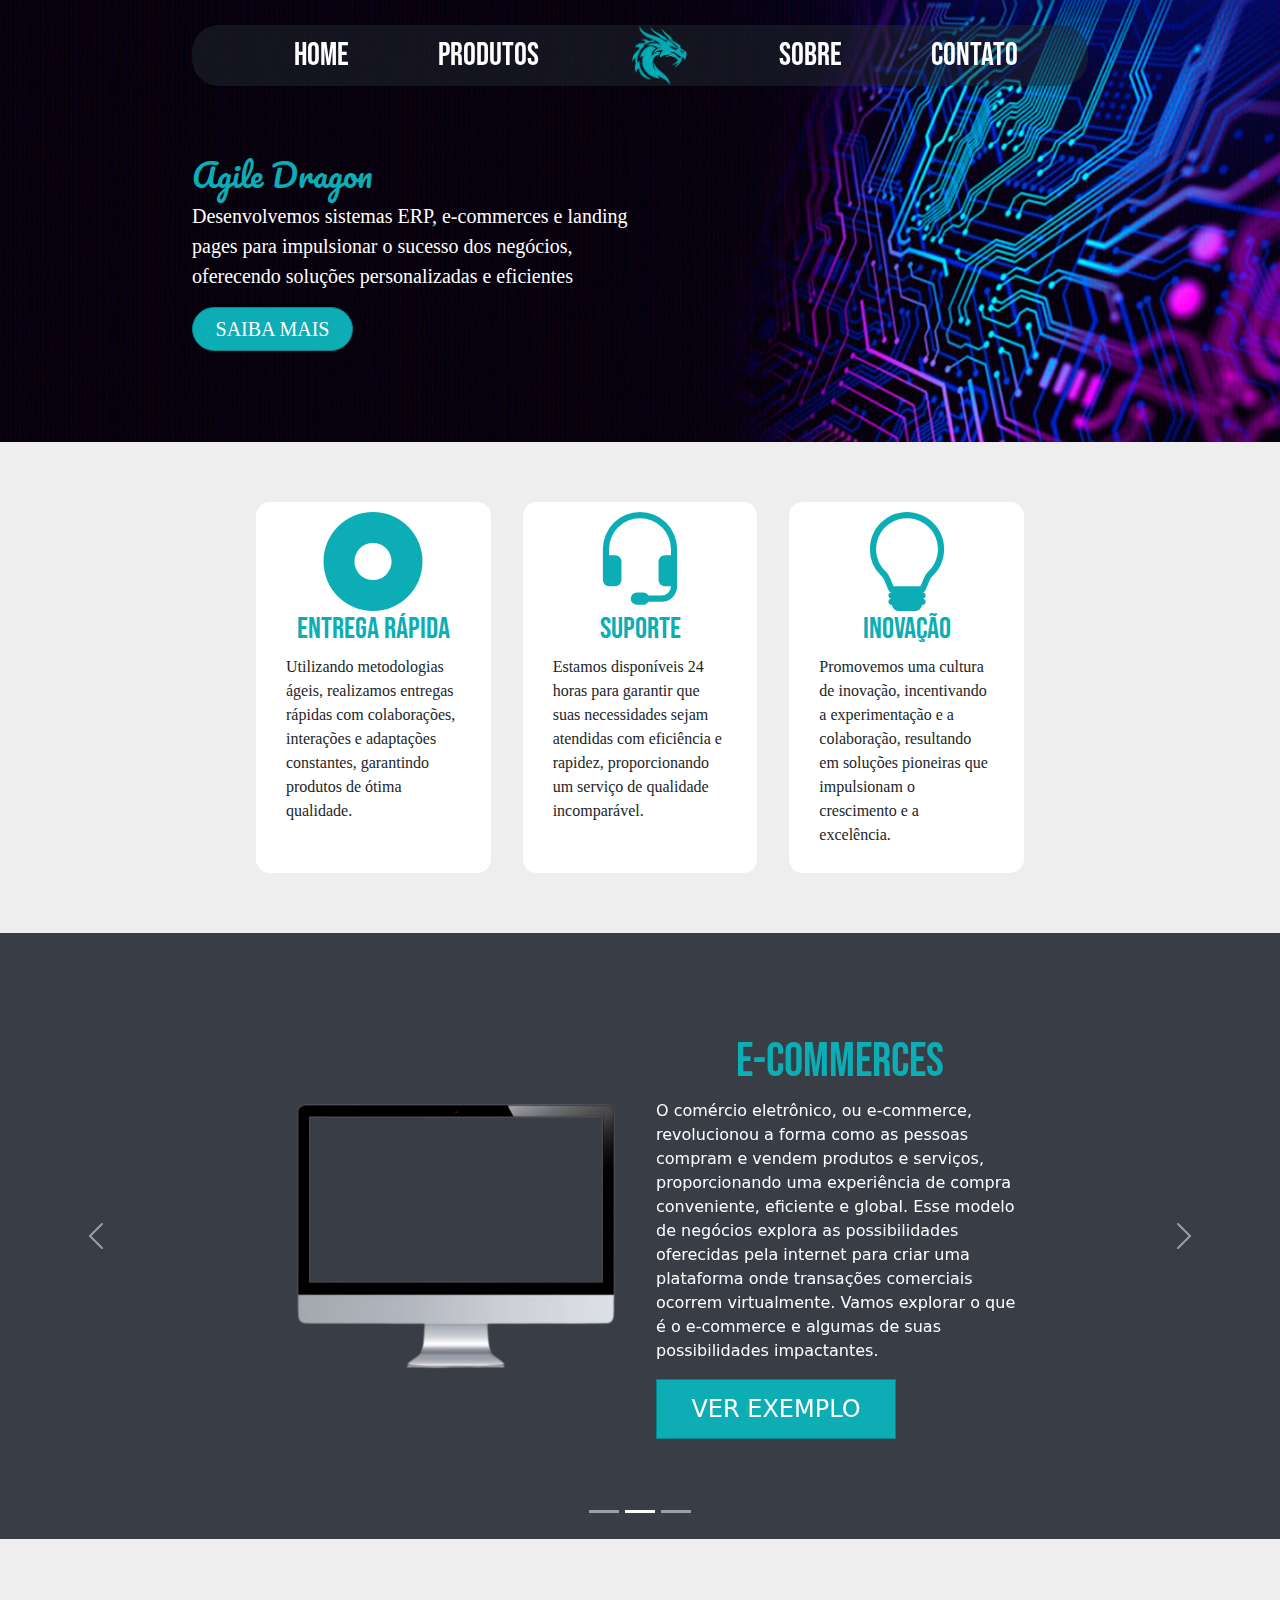
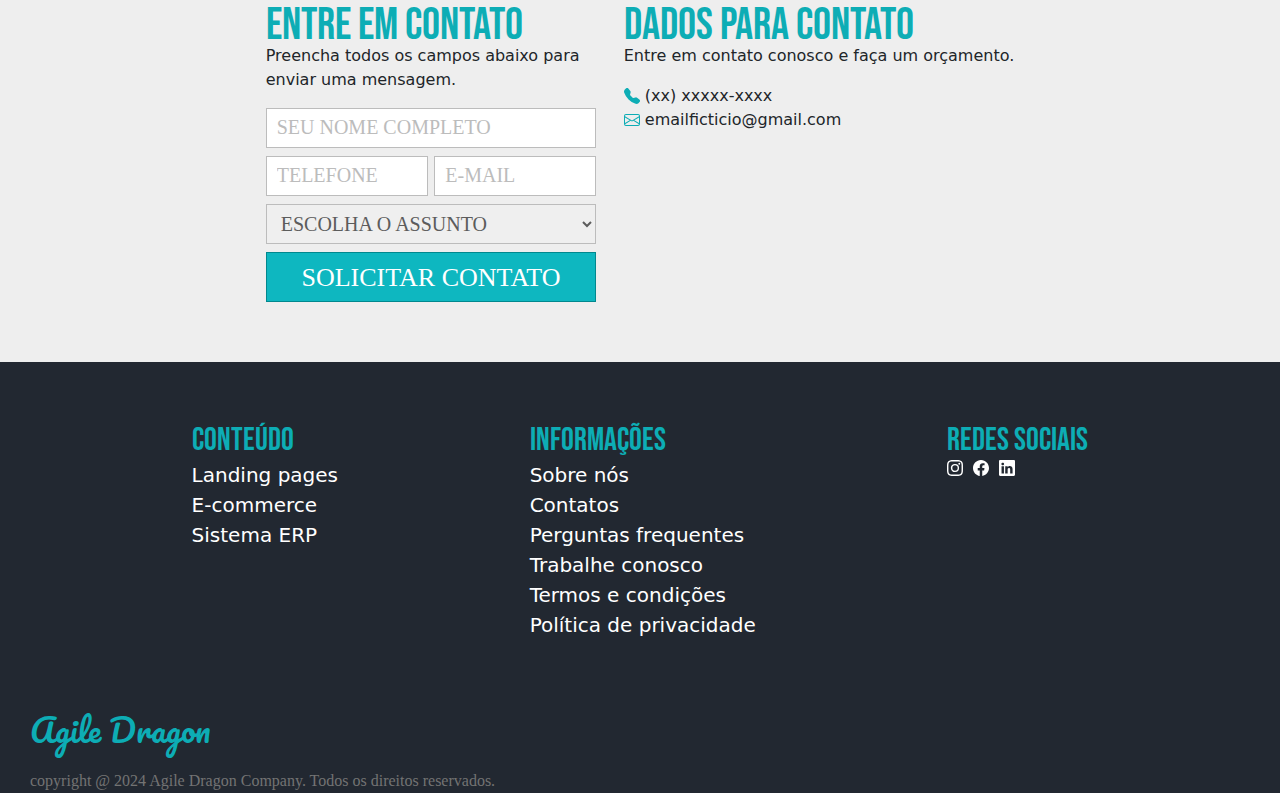
<file: index.html>
<!DOCTYPE html>
<html lang="en">
<head>
    <meta charset="UTF-8">
    <meta name="viewport" content="width=device-width, user-scalable=yes, initial-scale=1.0, maximum-scale=10, minimum-scale=1.0">
    <meta http-equiv="X-UA-Compatible" content="ie=edge">
    <title>Agile Dragon</title>
    <link href="https://cdn.jsdelivr.net/npm/bootstrap@5.3.3/dist/css/bootstrap.min.css" rel="stylesheet" integrity="sha384-QWTKZyjpPEjISv5WaRU9OFeRpok6YctnYmDr5pNlyT2bRjXh0JMhjY6hW+ALEwIH" crossorigin="anonymous">
    <script src="https://cdn.jsdelivr.net/npm/bootstrap@5.3.3/dist/js/bootstrap.bundle.min.js" integrity="sha384-YvpcrYf0tY3lHB60NNkmXc5s9fDVZLESaAA55NDzOxhy9GkcIdslK1eN7N6jIeHz" crossorigin="anonymous"></script>
    <link href="indexStyle.css" rel="stylesheet">
    <link rel="icon" href="Images/MiniLogo.png" type="image/png">
    
</head>
<body style="background-color: #393E46">

    <section>
            <nav class="nav" id="navbar">
                <div class="menu_topo">
                    <ul>
                        <li class="menu" onclick="scrollToMiddle('section1')">HOME</li>
                        <li class="menu"  onclick="scrollToMiddle('section2')">PRODUTOS</li>
                        <li><img src="Images/MiniLogo.png" width="61px" height="61px"></li>
                        <li class="menu" onclick="scrollToMiddle('section3')">SOBRE</li>
                        <li class="menu" onclick="scrollToMiddle('section4')">CONTATO</li>
                    </ul>
                </div>
            </nav>

            <nav class="nav_mobile" id="navbar_mobile">
                <div class="menu_topo_mobile" id="navbar_mobile2">
                    <ul>
                        <li class="menu_mobile" style="font-size: 2em;" id="abrir_menu_lateral">☰</li>
                        <li class="menu_mobile" style="flex-grow: 1;
                        display: flex;
                        align-items: center;
                        justify-content: center;"><img src="Images/MiniLogo.png" width="61px" height="61px"></li>
                    </ul>
                </div>

                <div class="nav-menu-lateral" id="menu_mobile">
                    <li><button>HOME</button></li>
                    <li><button>PRODUTOS</button></li>
                    <li><button>SOBRE</button></li>
                    <li><button>CONTATO</button></li>
                </div>
            </nav>

          
            <div class="banner-container" id="section1">
                <img src="Images/img_topo.png" width="100%">
                
                <div class="banner_esquerda">
                    <div class="position">
                        <header>
                            <h2>Agile Dragon</h2>
                            <p>Desenvolvemos sistemas ERP, e-commerces e landing pages para impulsionar o sucesso dos negócios, oferecendo soluções personalizadas e eficientes</p>
                            <button>SAIBA MAIS</button>
                        </header>
                    </div>
                </div>
            </div>  
    </section>

    <section class="meio_caracteristicas" id="section3">
        <div class="position_caracteristicas">
            <div class="card1">
                <svg xmlns="http://www.w3.org/2000/svg" width="104" height="99" fill="#0DADB5" class="bi bi-record-circle-fill" viewBox="0 0 16 16" id="icone1">
                    <path d="M16 8A8 8 0 1 1 0 8a8 8 0 0 1 16 0m-8 3a3 3 0 1 0 0-6 3 3 0 0 0 0 6"/>
                </svg>
                <h2>Entrega Rápida</h2>
                <p>Utilizando metodologias ágeis, realizamos entregas rápidas com colaborações, interações e adaptações constantes, garantindo produtos de ótima qualidade.</p>
            </div>
            <div class="card2">
                <svg xmlns="http://www.w3.org/2000/svg" width="104" height="99" fill="#0DADB5" class="bi bi-headset" viewBox="0 0 16 16" id="icone2">
                    <path d="M8 1a5 5 0 0 0-5 5v1h1a1 1 0 0 1 1 1v3a1 1 0 0 1-1 1H3a1 1 0 0 1-1-1V6a6 6 0 1 1 12 0v6a2.5 2.5 0 0 1-2.5 2.5H9.366a1 1 0 0 1-.866.5h-1a1 1 0 1 1 0-2h1a1 1 0 0 1 .866.5H11.5A1.5 1.5 0 0 0 13 12h-1a1 1 0 0 1-1-1V8a1 1 0 0 1 1-1h1V6a5 5 0 0 0-5-5"/>
                  </svg>
                <h2>suporte</h2>
                <p>Estamos disponíveis 24 horas para garantir que suas necessidades sejam atendidas com eficiência e rapidez, proporcionando um serviço de qualidade incomparável.</p>
            </div>
            <div class="card3">
                <svg xmlns="http://www.w3.org/2000/svg" width="104" height="99" fill="#0DADB5" class="bi bi-lightbulb" viewBox="0 0 16 16" id="icone3">
                    <path d="M2 6a6 6 0 1 1 10.174 4.31c-.203.196-.359.4-.453.619l-.762 1.769A.5.5 0 0 1 10.5 13a.5.5 0 0 1 0 1 .5.5 0 0 1 0 1l-.224.447a1 1 0 0 1-.894.553H6.618a1 1 0 0 1-.894-.553L5.5 15a.5.5 0 0 1 0-1 .5.5 0 0 1 0-1 .5.5 0 0 1-.46-.302l-.761-1.77a2 2 0 0 0-.453-.618A5.98 5.98 0 0 1 2 6m6-5a5 5 0 0 0-3.479 8.592c.263.254.514.564.676.941L5.83 12h4.342l.632-1.467c.162-.377.413-.687.676-.941A5 5 0 0 0 8 1"/>
                  </svg>
                <h2>INOVAÇÃO</h2>
                <p>Promovemos uma cultura de inovação, incentivando a experimentação e a colaboração, resultando em soluções pioneiras que impulsionam o crescimento e a excelência.</p>
            </div>
        </div>
    </section>

    <section class="carrosel" id="section2">
        <div id="carouselExampleIndicators" class="carousel slide">
            <div class="carousel-indicators">
              <button type="button" data-bs-target="#carouselExampleIndicators" data-bs-slide-to="0"  aria-current="true" aria-label="Slide 1"></button>
              <button type="button" data-bs-target="#carouselExampleIndicators" data-bs-slide-to="1" class="active" aria-label="Slide 2"></button>
              <button type="button" data-bs-target="#carouselExampleIndicators" data-bs-slide-to="2" aria-label="Slide 3"></button>
            </div>
            <div class="carousel-inner">
              <div class="carousel-item">
                <div class="controle_possitions_carrousel">
                    <div class="controlando_positons">
                        <div class="box-img">
                            <img src="Images/computer_img.png">
                        </div>
                        <div class="box-text-img">
                            <h2>SISTEMAS ERP</h2>
                            <P>O comércio eletrônico, ou e-commerce, revolucionou a forma como as pessoas compram e vendem produtos e serviços, proporcionando uma experiência de compra conveniente, eficiente e global. Esse modelo de negócios explora as possibilidades oferecidas pela internet para criar uma plataforma onde transações comerciais ocorrem virtualmente. Vamos explorar o que é o e-commerce e algumas de suas possibilidades impactantes.</P>
                            <button>VER EXEMPLO</button>
                        </div>
                    </div>
                </div>
              </div>
              <div class="carousel-item active">
                <div class="controle_possitions_carrousel">
                    <div class="controlando_positons">
                        <div class="box-img" >
                            <img src="Images/computer_img.png">
                        </div>
                        <div class="box-text-img">
                            <h2>E-COMMERCES</h2>
                            <P>O comércio eletrônico, ou e-commerce, revolucionou a forma como as pessoas compram e vendem produtos e serviços, proporcionando uma experiência de compra conveniente, eficiente e global. Esse modelo de negócios explora as possibilidades oferecidas pela internet para criar uma plataforma onde transações comerciais ocorrem virtualmente. Vamos explorar o que é o e-commerce e algumas de suas possibilidades impactantes.</P>
                            <button>VER EXEMPLO</button>
                        </div>
                    </div>
                </div>
              </div>
              <div class="carousel-item">
                <div class="controle_possitions_carrousel">
                    <div class="controlando_positons">
                        <div class="box-img">
                            <img src="Images/computer_img.png">
                        </div>
                        <div class="box-text-img">
                            <h2>LANDING PAGES</h2>
                            <P>O comércio eletrônico, ou e-commerce, revolucionou a forma como as pessoas compram e vendem produtos e serviços, proporcionando uma experiência de compra conveniente, eficiente e global. Esse modelo de negócios explora as possibilidades oferecidas pela internet para criar uma plataforma onde transações comerciais ocorrem virtualmente. Vamos explorar o que é o e-commerce e algumas de suas possibilidades impactantes.</P>
                            <button>VER EXEMPLO</button>
                        </div>
                    </div>
                </div>
              </div>
            </div>
            <button class="carousel-control-prev" type="button" data-bs-target="#carouselExampleIndicators" data-bs-slide="prev">
              <span class="carousel-control-prev-icon" aria-hidden="true"></span>
              <span class="visually-hidden">Previous</span>
            </button>
            <button class="carousel-control-next" type="button" data-bs-target="#carouselExampleIndicators" data-bs-slide="next">
              <span class="carousel-control-next-icon" aria-hidden="true"></span>
              <span class="visually-hidden">Next</span>
            </button>
          </div>
    </section>

    <section class="dados_contatos">
        <div class="entre_em_contato">
            <h2>ENTRE EM CONTATO</h2>
            <p>Preencha todos os campos abaixo para enviar uma mensagem.</p>

            <form>
                <input placeholder="SEU NOME COMPLETO" class="input_nome_completo">
                <div>
                    <input placeholder="TELEFONE">
                    <input placeholder="E-MAIL">
                </div>
                <select>
                    <option selected>ESCOLHA O ASSUNTO</option>
                    <option>SISTEMA ERP</option>
                    <option>E-COMMERCE</option>
                    <option>LANDING PAGE</option>
                    <option>OUTROS...</option>
                </select>

                <button type="submit" class="btn_form">SOLICITAR CONTATO</button>
            </form>
        </div>

        <div class="dados_para_contato">
                <h2>DADOS PARA CONTATO</h2>
                <p>Entre em contato conosco e faça um orçamento.</p>
                <p><svg xmlns="http://www.w3.org/2000/svg" width="16" height="16" fill="#0DADB5" class="bi bi-telephone-fill" viewBox="0 0 16 16">
                    <path fill-rule="evenodd" d="M1.885.511a1.745 1.745 0 0 1 2.61.163L6.29 2.98c.329.423.445.974.315 1.494l-.547 2.19a.68.68 0 0 0 .178.643l2.457 2.457a.68.68 0 0 0 .644.178l2.189-.547a1.75 1.75 0 0 1 1.494.315l2.306 1.794c.829.645.905 1.87.163 2.611l-1.034 1.034c-.74.74-1.846 1.065-2.877.702a18.6 18.6 0 0 1-7.01-4.42 18.6 18.6 0 0 1-4.42-7.009c-.362-1.03-.037-2.137.703-2.877z"/>
                </svg> (xx) xxxxx-xxxx<br>
                <svg xmlns="http://www.w3.org/2000/svg" width="16" height="16" fill="#0DADB5" class="bi bi-envelope" viewBox="0 0 16 16">
                    <path d="M0 4a2 2 0 0 1 2-2h12a2 2 0 0 1 2 2v8a2 2 0 0 1-2 2H2a2 2 0 0 1-2-2zm2-1a1 1 0 0 0-1 1v.217l7 4.2 7-4.2V4a1 1 0 0 0-1-1zm13 2.383-4.708 2.825L15 11.105zm-.034 6.876-5.64-3.471L8 9.583l-1.326-.795-5.64 3.47A1 1 0 0 0 2 13h12a1 1 0 0 0 .966-.741M1 11.105l4.708-2.897L1 5.383z"/>
                </svg> emailficticio@gmail.com</p>
        </div>
    </section>

    <section class="final" id="section4">
        <div>
            <h2>CONTEÚDO</h2>
            <p>Landing pages</p>
            <p>E-commerce</p>
            <p>Sistema ERP</p>
        </div>
        <div>
            <h2>INFORMAÇÕES</h2>
            <p>Sobre nós</p>
            <p>Contatos</p>
            <p>Perguntas frequentes</p>
            <p>Trabalhe conosco</p>
            <p>Termos e condições</p>
            <p>Política de privacidade</p>
        </div>
        <div>
            <h2>REDES SOCIAIS</h2>

            <div>
                <svg xmlns="http://www.w3.org/2000/svg" width="16" height="16" fill="#fff" class="bi bi-instagram" viewBox="0 0 16 16" id="instagram">
                    <path d="M8 0C5.829 0 5.556.01 4.703.048 3.85.088 3.269.222 2.76.42a3.9 3.9 0 0 0-1.417.923A3.9 3.9 0 0 0 .42 2.76C.222 3.268.087 3.85.048 4.7.01 5.555 0 5.827 0 8.001c0 2.172.01 2.444.048 3.297.04.852.174 1.433.372 1.942.205.526.478.972.923 1.417.444.445.89.719 1.416.923.51.198 1.09.333 1.942.372C5.555 15.99 5.827 16 8 16s2.444-.01 3.298-.048c.851-.04 1.434-.174 1.943-.372a3.9 3.9 0 0 0 1.416-.923c.445-.445.718-.891.923-1.417.197-.509.332-1.09.372-1.942C15.99 10.445 16 10.173 16 8s-.01-2.445-.048-3.299c-.04-.851-.175-1.433-.372-1.941a3.9 3.9 0 0 0-.923-1.417A3.9 3.9 0 0 0 13.24.42c-.51-.198-1.092-.333-1.943-.372C10.443.01 10.172 0 7.998 0zm-.717 1.442h.718c2.136 0 2.389.007 3.232.046.78.035 1.204.166 1.486.275.373.145.64.319.92.599s.453.546.598.92c.11.281.24.705.275 1.485.039.843.047 1.096.047 3.231s-.008 2.389-.047 3.232c-.035.78-.166 1.203-.275 1.485a2.5 2.5 0 0 1-.599.919c-.28.28-.546.453-.92.598-.28.11-.704.24-1.485.276-.843.038-1.096.047-3.232.047s-2.39-.009-3.233-.047c-.78-.036-1.203-.166-1.485-.276a2.5 2.5 0 0 1-.92-.598 2.5 2.5 0 0 1-.6-.92c-.109-.281-.24-.705-.275-1.485-.038-.843-.046-1.096-.046-3.233s.008-2.388.046-3.231c.036-.78.166-1.204.276-1.486.145-.373.319-.64.599-.92s.546-.453.92-.598c.282-.11.705-.24 1.485-.276.738-.034 1.024-.044 2.515-.045zm4.988 1.328a.96.96 0 1 0 0 1.92.96.96 0 0 0 0-1.92m-4.27 1.122a4.109 4.109 0 1 0 0 8.217 4.109 4.109 0 0 0 0-8.217m0 1.441a2.667 2.667 0 1 1 0 5.334 2.667 2.667 0 0 1 0-5.334"/>
                </svg>
                <svg xmlns="http://www.w3.org/2000/svg" width="16" height="16" fill="#fff" class="bi bi-facebook" viewBox="0 0 16 16" id="facebook">
                    <path d="M16 8.049c0-4.446-3.582-8.05-8-8.05C3.58 0-.002 3.603-.002 8.05c0 4.017 2.926 7.347 6.75 7.951v-5.625h-2.03V8.05H6.75V6.275c0-2.017 1.195-3.131 3.022-3.131.876 0 1.791.157 1.791.157v1.98h-1.009c-.993 0-1.303.621-1.303 1.258v1.51h2.218l-.354 2.326H9.25V16c3.824-.604 6.75-3.934 6.75-7.951"/>
                </svg>
                <svg xmlns="http://www.w3.org/2000/svg" width="16" height="16" fill="#fff" class="bi bi-linkedin" viewBox="0 0 16 16" id="linkedin">
                    <path d="M0 1.146C0 .513.526 0 1.175 0h13.65C15.474 0 16 .513 16 1.146v13.708c0 .633-.526 1.146-1.175 1.146H1.175C.526 16 0 15.487 0 14.854zm4.943 12.248V6.169H2.542v7.225zm-1.2-8.212c.837 0 1.358-.554 1.358-1.248-.015-.709-.52-1.248-1.342-1.248S2.4 3.226 2.4 3.934c0 .694.521 1.248 1.327 1.248zm4.908 8.212V9.359c0-.216.016-.432.08-.586.173-.431.568-.878 1.232-.878.869 0 1.216.662 1.216 1.634v3.865h2.401V9.25c0-2.22-1.184-3.252-2.764-3.252-1.274 0-1.845.7-2.165 1.193v.025h-.016l.016-.025V6.169h-2.4c.03.678 0 7.225 0 7.225z"/>
                </svg>
            </div>
        </div>

        
    </section>

    <div class="footer_final">
        <h2>Agile Dragon</h2>
        <p>copyright @ 2024 Agile Dragon Company. Todos os direitos reservados.</p>
    </div>

    
    <link rel="preconnect" href="https://fonts.googleapis.com">
    <link rel="preconnect" href="https://fonts.gstatic.com" crossorigin>
    <link href="https://fonts.googleapis.com/css2?family=Bebas+Neue&display=swap" rel="stylesheet">
    <link rel="preconnect" href="https://fonts.googleapis.com">
    <link rel="preconnect" href="https://fonts.gstatic.com" crossorigin>
    <link href="https://fonts.googleapis.com/css2?family=Bebas+Neue&family=Pacifico&display=swap" rel="stylesheet">
    <link rel="preconnect" href="https://fonts.googleapis.com">
    <link rel="preconnect" href="https://fonts.gstatic.com" crossorigin>
    <link href="https://fonts.googleapis.com/css2?family=Bebas+Neue&family=Old+Standard+TT:ital,wght@0,400;0,700;1,400&family=Pacifico&display=swap" rel="stylesheet">
</body>
</html>

<script>
     let prevScrollPos = window.pageYOffset;
    
 window.onscroll = function() {
    let currentScrollPos = window.pageYOffset;

    if (prevScrollPos > currentScrollPos) {
        
       document.getElementById("navbar").style.top = "0"; 
       document.getElementById("navbar_mobile").style.top = "0"; 
       
       document.getElementById("navbar_mobile2").style.top = "0"; 
        
    } else {
        if (currentScrollPos > 0) {
       document.getElementById("navbar").style.top = "-100px"; 
       document.getElementById("navbar_mobile").style.top = "-100px"; 
       document.getElementById("navbar_mobile2").style.top = "-100px"; 
        }
    }

    prevScrollPos = currentScrollPos;
};

function scrollToMiddle(sectionId) {
            const section = document.getElementById(sectionId);

            if (section) {
                const offsetTop = section.offsetTop;
                const windowHeight = window.innerHeight;
                const middlePosition = offsetTop - (windowHeight / 2) + (section.clientHeight / 2);

                window.scrollTo({
                    top: middlePosition,
                    behavior: "smooth"
                });

                // Adicione uma classe para destacar visualmente a seção selecionada
                section.classList.add('selected-section');

                // Remova a classe após algum tempo (opcional)
                setTimeout(() => {
                    section.classList.remove('selected-section');
                }, 2000);  // Remover após 2 segundos (ajuste conforme necessário)
            }
        }

   menu_lateral_mobile = document.getElementById("menu_mobile")
   btn_dropdown = document.getElementById("abrir_menu_lateral");

   function menu() {
    if (menu_lateral_mobile.style.visibility === 'hidden' || menu_lateral_mobile.style.visibility === '') {
        menu_lateral_mobile.style.visibility = "visible";
        setTimeout(function() {
            menu_lateral_mobile.style.transform = "translateX(0%)";
        }, 200);
    } else {
        setTimeout(function() {
            menu_lateral_mobile.style.visibility = 'hidden';
        }, 200);
        menu_lateral_mobile.style.transform = "translateX(-100%)";
    }
}

btn_dropdown.addEventListener("click", menu);

   document.addEventListener("click", function(event) {
    if (!menu_lateral_mobile.contains(event.target) && event.target !== btn_dropdown) {
        if (menu_lateral_mobile.style.visibility === 'visible') {
            setTimeout(function() {
                menu_lateral_mobile.style.visibility = 'hidden';
            }, 200);
            menu_lateral_mobile.style.transform = "translateX(-100%)";
        }
    }
});
</script>
</file>
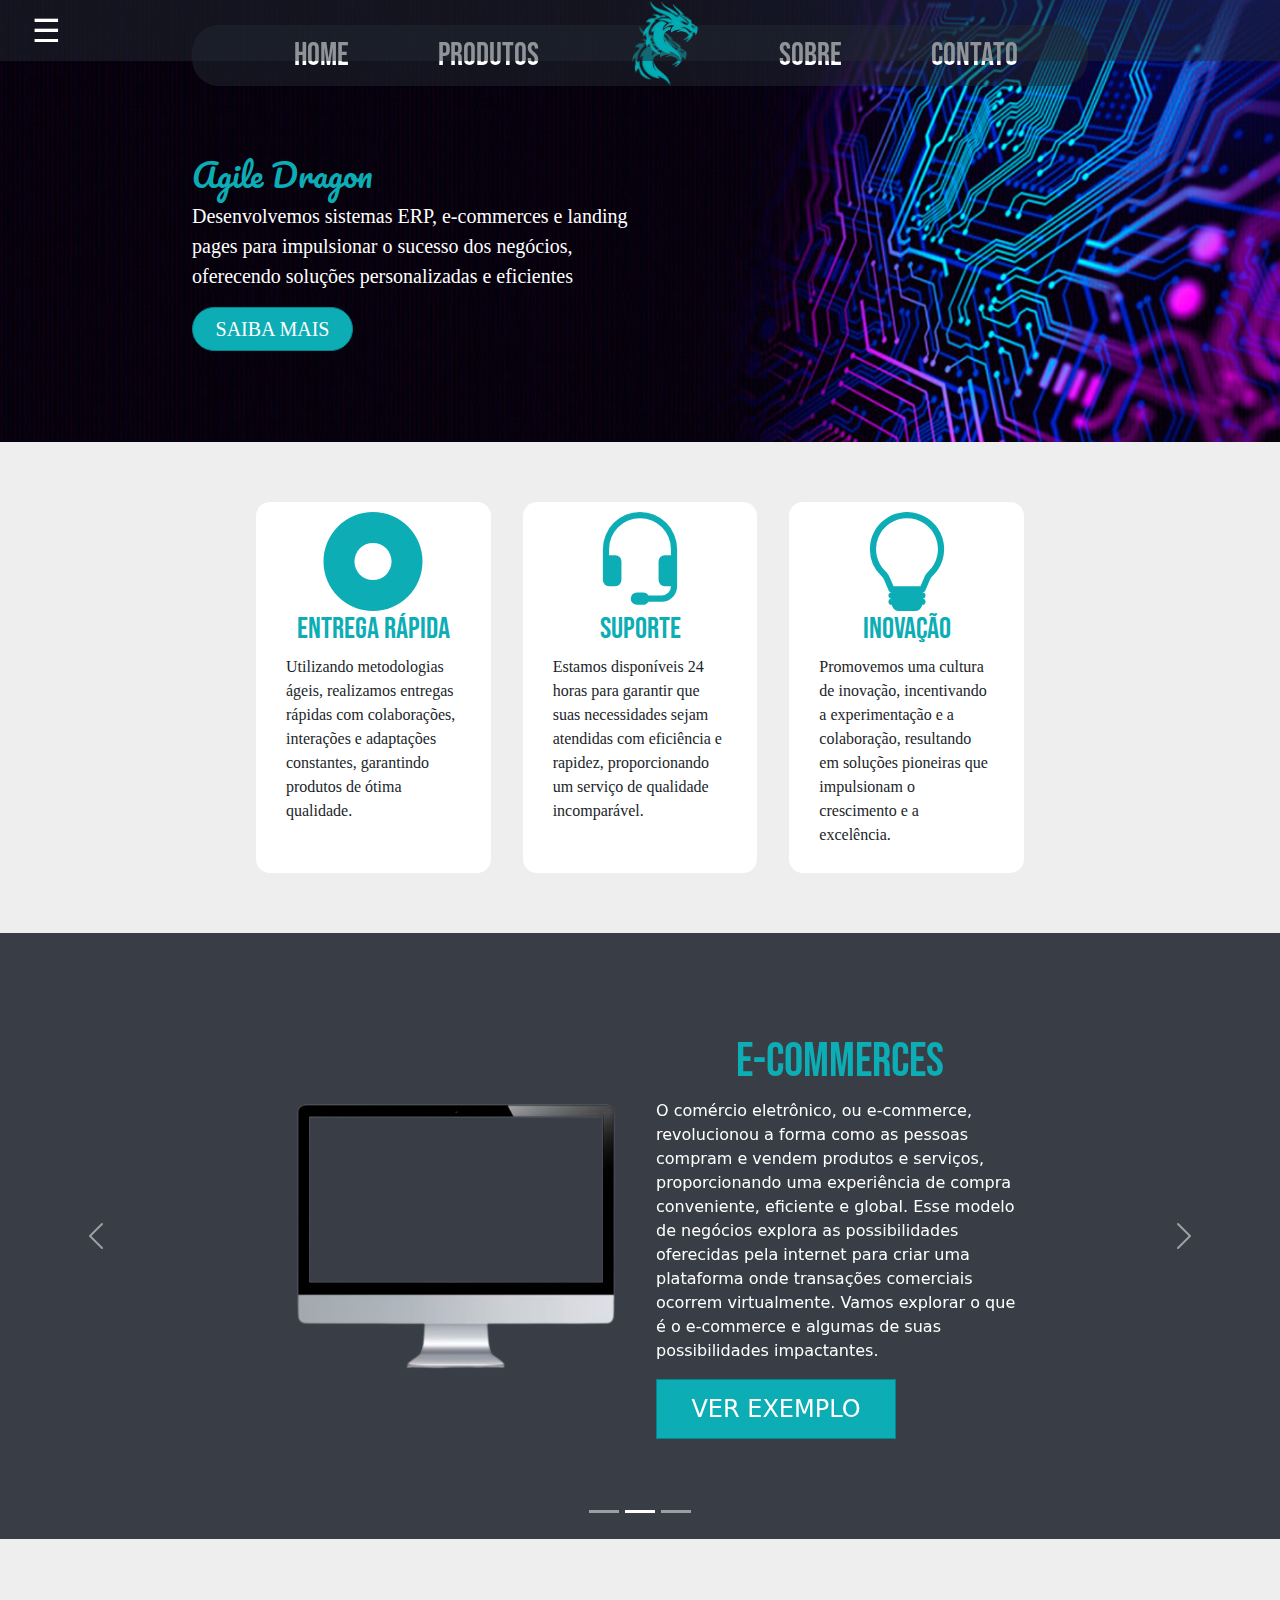
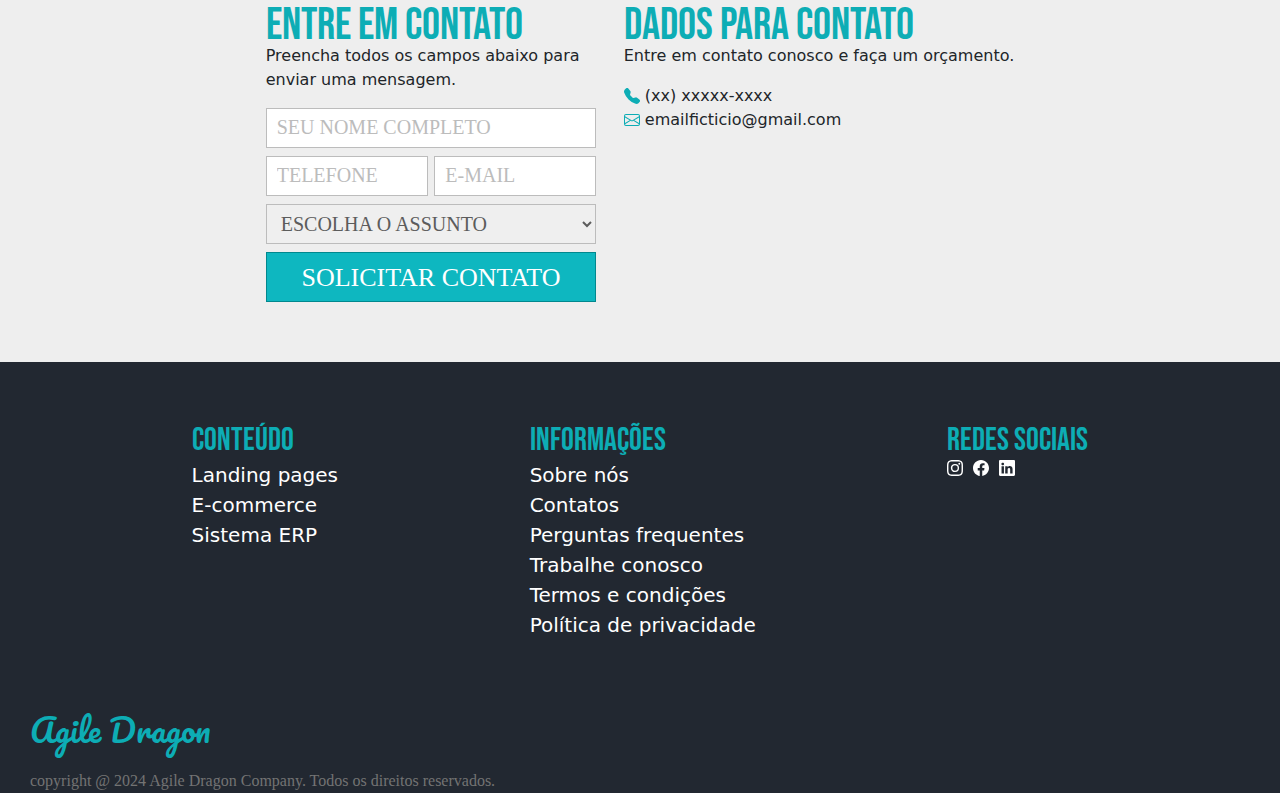
<file: AgileDragon/index.html>
<!DOCTYPE html>
<html lang="en">
<head>
    <meta charset="UTF-8">
    <meta name="viewport" content="width=device-width, user-scalable=yes, initial-scale=1.0, maximum-scale=10, minimum-scale=1.0">
    <meta http-equiv="X-UA-Compatible" content="ie=edge">
    <title>Agile Dragon</title>
    <link href="https://cdn.jsdelivr.net/npm/bootstrap@5.3.3/dist/css/bootstrap.min.css" rel="stylesheet" integrity="sha384-QWTKZyjpPEjISv5WaRU9OFeRpok6YctnYmDr5pNlyT2bRjXh0JMhjY6hW+ALEwIH" crossorigin="anonymous">
    <script src="https://cdn.jsdelivr.net/npm/bootstrap@5.3.3/dist/js/bootstrap.bundle.min.js" integrity="sha384-YvpcrYf0tY3lHB60NNkmXc5s9fDVZLESaAA55NDzOxhy9GkcIdslK1eN7N6jIeHz" crossorigin="anonymous"></script>
    <link href="indexStyle.css" rel="stylesheet">
    <link rel="icon" href="Images/MiniLogo.png" type="image/png">
    
</head>
<body style="background-color: #393E46">

    <section>
            <nav class="nav" id="navbar">
                <div class="menu_topo">
                    <ul>
                        <li class="menu" onclick="scrollToMiddle('section1')">HOME</li>
                        <li class="menu"  onclick="scrollToMiddle('section2')">PRODUTOS</li>
                        <li><img src="Images/MiniLogo.png" width="61px" height="61px"></li>
                        <li class="menu" onclick="scrollToMiddle('section3')">SOBRE</li>
                        <li class="menu" onclick="scrollToMiddle('section4')">CONTATO</li>
                    </ul>
                </div>
            </nav>

            <nav class="nav_mobile" id="navbar_mobile">
                <div class="menu_topo_mobile" id="navbar_mobile2">
                    <ul>
                        <li class="menu_mobile" style="font-size: 2em;" id="abrir_menu_lateral">☰</li>
                        <li class="menu_mobile" style="flex-grow: 1;
                        display: flex;
                        align-items: center;
                        justify-content: center;"><img src="Images/MiniLogo.png" width="61px" height="61px"></li>
                    </ul>
                </div>

                <div class="nav-menu-lateral" id="menu_mobile">
                    <li><button>HOME</button></li>
                    <li><button>PRODUTOS</button></li>
                    <li><button>SOBRE</button></li>
                    <li><button>CONTATO</button></li>
                </div>
            </nav>

          
            <div class="banner-container" id="section1">
                <img src="Images/img_topo.png" width="100%">
                
                <div class="banner_esquerda">
                    <div class="position">
                        <header>
                            <h2>Agile Dragon</h2>
                            <p>Desenvolvemos sistemas ERP, e-commerces e landing pages para impulsionar o sucesso dos negócios, oferecendo soluções personalizadas e eficientes</p>
                            <button>SAIBA MAIS</button>
                        </header>
                    </div>
                </div>
            </div>  
    </section>

    <section class="meio_caracteristicas" id="section3">
        <div class="position_caracteristicas">
            <div class="card1">
                <svg xmlns="http://www.w3.org/2000/svg" width="104" height="99" fill="#0DADB5" class="bi bi-record-circle-fill" viewBox="0 0 16 16" id="icone1">
                    <path d="M16 8A8 8 0 1 1 0 8a8 8 0 0 1 16 0m-8 3a3 3 0 1 0 0-6 3 3 0 0 0 0 6"/>
                </svg>
                <h2>Entrega Rápida</h2>
                <p>Utilizando metodologias ágeis, realizamos entregas rápidas com colaborações, interações e adaptações constantes, garantindo produtos de ótima qualidade.</p>
            </div>
            <div class="card2">
                <svg xmlns="http://www.w3.org/2000/svg" width="104" height="99" fill="#0DADB5" class="bi bi-headset" viewBox="0 0 16 16" id="icone2">
                    <path d="M8 1a5 5 0 0 0-5 5v1h1a1 1 0 0 1 1 1v3a1 1 0 0 1-1 1H3a1 1 0 0 1-1-1V6a6 6 0 1 1 12 0v6a2.5 2.5 0 0 1-2.5 2.5H9.366a1 1 0 0 1-.866.5h-1a1 1 0 1 1 0-2h1a1 1 0 0 1 .866.5H11.5A1.5 1.5 0 0 0 13 12h-1a1 1 0 0 1-1-1V8a1 1 0 0 1 1-1h1V6a5 5 0 0 0-5-5"/>
                  </svg>
                <h2>suporte</h2>
                <p>Estamos disponíveis 24 horas para garantir que suas necessidades sejam atendidas com eficiência e rapidez, proporcionando um serviço de qualidade incomparável.</p>
            </div>
            <div class="card3">
                <svg xmlns="http://www.w3.org/2000/svg" width="104" height="99" fill="#0DADB5" class="bi bi-lightbulb" viewBox="0 0 16 16" id="icone3">
                    <path d="M2 6a6 6 0 1 1 10.174 4.31c-.203.196-.359.4-.453.619l-.762 1.769A.5.5 0 0 1 10.5 13a.5.5 0 0 1 0 1 .5.5 0 0 1 0 1l-.224.447a1 1 0 0 1-.894.553H6.618a1 1 0 0 1-.894-.553L5.5 15a.5.5 0 0 1 0-1 .5.5 0 0 1 0-1 .5.5 0 0 1-.46-.302l-.761-1.77a2 2 0 0 0-.453-.618A5.98 5.98 0 0 1 2 6m6-5a5 5 0 0 0-3.479 8.592c.263.254.514.564.676.941L5.83 12h4.342l.632-1.467c.162-.377.413-.687.676-.941A5 5 0 0 0 8 1"/>
                  </svg>
                <h2>INOVAÇÃO</h2>
                <p>Promovemos uma cultura de inovação, incentivando a experimentação e a colaboração, resultando em soluções pioneiras que impulsionam o crescimento e a excelência.</p>
            </div>
        </div>
    </section>

    <section class="carrosel" id="section2">
        <div id="carouselExampleIndicators" class="carousel slide">
            <div class="carousel-indicators">
              <button type="button" data-bs-target="#carouselExampleIndicators" data-bs-slide-to="0"  aria-current="true" aria-label="Slide 1"></button>
              <button type="button" data-bs-target="#carouselExampleIndicators" data-bs-slide-to="1" class="active" aria-label="Slide 2"></button>
              <button type="button" data-bs-target="#carouselExampleIndicators" data-bs-slide-to="2" aria-label="Slide 3"></button>
            </div>
            <div class="carousel-inner">
              <div class="carousel-item">
                <div class="controle_possitions_carrousel">
                    <div class="controlando_positons">
                        <div class="box-img">
                            <img src="Images/computer_img.png">
                        </div>
                        <div class="box-text-img">
                            <h2>SISTEMAS ERP</h2>
                            <P>O comércio eletrônico, ou e-commerce, revolucionou a forma como as pessoas compram e vendem produtos e serviços, proporcionando uma experiência de compra conveniente, eficiente e global. Esse modelo de negócios explora as possibilidades oferecidas pela internet para criar uma plataforma onde transações comerciais ocorrem virtualmente. Vamos explorar o que é o e-commerce e algumas de suas possibilidades impactantes.</P>
                            <button>VER EXEMPLO</button>
                        </div>
                    </div>
                </div>
              </div>
              <div class="carousel-item active">
                <div class="controle_possitions_carrousel">
                    <div class="controlando_positons">
                        <div class="box-img" >
                            <img src="Images/computer_img.png">
                        </div>
                        <div class="box-text-img">
                            <h2>E-COMMERCES</h2>
                            <P>O comércio eletrônico, ou e-commerce, revolucionou a forma como as pessoas compram e vendem produtos e serviços, proporcionando uma experiência de compra conveniente, eficiente e global. Esse modelo de negócios explora as possibilidades oferecidas pela internet para criar uma plataforma onde transações comerciais ocorrem virtualmente. Vamos explorar o que é o e-commerce e algumas de suas possibilidades impactantes.</P>
                            <button>VER EXEMPLO</button>
                        </div>
                    </div>
                </div>
              </div>
              <div class="carousel-item">
                <div class="controle_possitions_carrousel">
                    <div class="controlando_positons">
                        <div class="box-img">
                            <img src="Images/computer_img.png">
                        </div>
                        <div class="box-text-img">
                            <h2>LANDING PAGES</h2>
                            <P>O comércio eletrônico, ou e-commerce, revolucionou a forma como as pessoas compram e vendem produtos e serviços, proporcionando uma experiência de compra conveniente, eficiente e global. Esse modelo de negócios explora as possibilidades oferecidas pela internet para criar uma plataforma onde transações comerciais ocorrem virtualmente. Vamos explorar o que é o e-commerce e algumas de suas possibilidades impactantes.</P>
                            <button>VER EXEMPLO</button>
                        </div>
                    </div>
                </div>
              </div>
            </div>
            <button class="carousel-control-prev" type="button" data-bs-target="#carouselExampleIndicators" data-bs-slide="prev">
              <span class="carousel-control-prev-icon" aria-hidden="true"></span>
              <span class="visually-hidden">Previous</span>
            </button>
            <button class="carousel-control-next" type="button" data-bs-target="#carouselExampleIndicators" data-bs-slide="next">
              <span class="carousel-control-next-icon" aria-hidden="true"></span>
              <span class="visually-hidden">Next</span>
            </button>
          </div>
    </section>

    <section class="dados_contatos">
        <div class="entre_em_contato">
            <h2>ENTRE EM CONTATO</h2>
            <p>Preencha todos os campos abaixo para enviar uma mensagem.</p>

            <form>
                <input placeholder="SEU NOME COMPLETO" class="input_nome_completo">
                <div>
                    <input placeholder="TELEFONE">
                    <input placeholder="E-MAIL">
                </div>
                <select>
                    <option selected>ESCOLHA O ASSUNTO</option>
                    <option>SISTEMA ERP</option>
                    <option>E-COMMERCE</option>
                    <option>LANDING PAGE</option>
                    <option>OUTROS...</option>
                </select>

                <button type="submit" class="btn_form">SOLICITAR CONTATO</button>
            </form>
        </div>

        <div class="dados_para_contato">
                <h2>DADOS PARA CONTATO</h2>
                <p>Entre em contato conosco e faça um orçamento.</p>
                <p><svg xmlns="http://www.w3.org/2000/svg" width="16" height="16" fill="#0DADB5" class="bi bi-telephone-fill" viewBox="0 0 16 16">
                    <path fill-rule="evenodd" d="M1.885.511a1.745 1.745 0 0 1 2.61.163L6.29 2.98c.329.423.445.974.315 1.494l-.547 2.19a.68.68 0 0 0 .178.643l2.457 2.457a.68.68 0 0 0 .644.178l2.189-.547a1.75 1.75 0 0 1 1.494.315l2.306 1.794c.829.645.905 1.87.163 2.611l-1.034 1.034c-.74.74-1.846 1.065-2.877.702a18.6 18.6 0 0 1-7.01-4.42 18.6 18.6 0 0 1-4.42-7.009c-.362-1.03-.037-2.137.703-2.877z"/>
                </svg> (xx) xxxxx-xxxx<br>
                <svg xmlns="http://www.w3.org/2000/svg" width="16" height="16" fill="#0DADB5" class="bi bi-envelope" viewBox="0 0 16 16">
                    <path d="M0 4a2 2 0 0 1 2-2h12a2 2 0 0 1 2 2v8a2 2 0 0 1-2 2H2a2 2 0 0 1-2-2zm2-1a1 1 0 0 0-1 1v.217l7 4.2 7-4.2V4a1 1 0 0 0-1-1zm13 2.383-4.708 2.825L15 11.105zm-.034 6.876-5.64-3.471L8 9.583l-1.326-.795-5.64 3.47A1 1 0 0 0 2 13h12a1 1 0 0 0 .966-.741M1 11.105l4.708-2.897L1 5.383z"/>
                </svg> emailficticio@gmail.com</p>
        </div>
    </section>

    <section class="final" id="section4">
        <div>
            <h2>CONTEÚDO</h2>
            <p>Landing pages</p>
            <p>E-commerce</p>
            <p>Sistema ERP</p>
        </div>
        <div>
            <h2>INFORMAÇÕES</h2>
            <p>Sobre nós</p>
            <p>Contatos</p>
            <p>Perguntas frequentes</p>
            <p>Trabalhe conosco</p>
            <p>Termos e condições</p>
            <p>Política de privacidade</p>
        </div>
        <div>
            <h2>REDES SOCIAIS</h2>

            <div>
                <svg xmlns="http://www.w3.org/2000/svg" width="16" height="16" fill="#fff" class="bi bi-instagram" viewBox="0 0 16 16" id="instagram">
                    <path d="M8 0C5.829 0 5.556.01 4.703.048 3.85.088 3.269.222 2.76.42a3.9 3.9 0 0 0-1.417.923A3.9 3.9 0 0 0 .42 2.76C.222 3.268.087 3.85.048 4.7.01 5.555 0 5.827 0 8.001c0 2.172.01 2.444.048 3.297.04.852.174 1.433.372 1.942.205.526.478.972.923 1.417.444.445.89.719 1.416.923.51.198 1.09.333 1.942.372C5.555 15.99 5.827 16 8 16s2.444-.01 3.298-.048c.851-.04 1.434-.174 1.943-.372a3.9 3.9 0 0 0 1.416-.923c.445-.445.718-.891.923-1.417.197-.509.332-1.09.372-1.942C15.99 10.445 16 10.173 16 8s-.01-2.445-.048-3.299c-.04-.851-.175-1.433-.372-1.941a3.9 3.9 0 0 0-.923-1.417A3.9 3.9 0 0 0 13.24.42c-.51-.198-1.092-.333-1.943-.372C10.443.01 10.172 0 7.998 0zm-.717 1.442h.718c2.136 0 2.389.007 3.232.046.78.035 1.204.166 1.486.275.373.145.64.319.92.599s.453.546.598.92c.11.281.24.705.275 1.485.039.843.047 1.096.047 3.231s-.008 2.389-.047 3.232c-.035.78-.166 1.203-.275 1.485a2.5 2.5 0 0 1-.599.919c-.28.28-.546.453-.92.598-.28.11-.704.24-1.485.276-.843.038-1.096.047-3.232.047s-2.39-.009-3.233-.047c-.78-.036-1.203-.166-1.485-.276a2.5 2.5 0 0 1-.92-.598 2.5 2.5 0 0 1-.6-.92c-.109-.281-.24-.705-.275-1.485-.038-.843-.046-1.096-.046-3.233s.008-2.388.046-3.231c.036-.78.166-1.204.276-1.486.145-.373.319-.64.599-.92s.546-.453.92-.598c.282-.11.705-.24 1.485-.276.738-.034 1.024-.044 2.515-.045zm4.988 1.328a.96.96 0 1 0 0 1.92.96.96 0 0 0 0-1.92m-4.27 1.122a4.109 4.109 0 1 0 0 8.217 4.109 4.109 0 0 0 0-8.217m0 1.441a2.667 2.667 0 1 1 0 5.334 2.667 2.667 0 0 1 0-5.334"/>
                </svg>
                <svg xmlns="http://www.w3.org/2000/svg" width="16" height="16" fill="#fff" class="bi bi-facebook" viewBox="0 0 16 16" id="facebook">
                    <path d="M16 8.049c0-4.446-3.582-8.05-8-8.05C3.58 0-.002 3.603-.002 8.05c0 4.017 2.926 7.347 6.75 7.951v-5.625h-2.03V8.05H6.75V6.275c0-2.017 1.195-3.131 3.022-3.131.876 0 1.791.157 1.791.157v1.98h-1.009c-.993 0-1.303.621-1.303 1.258v1.51h2.218l-.354 2.326H9.25V16c3.824-.604 6.75-3.934 6.75-7.951"/>
                </svg>
                <svg xmlns="http://www.w3.org/2000/svg" width="16" height="16" fill="#fff" class="bi bi-linkedin" viewBox="0 0 16 16" id="linkedin">
                    <path d="M0 1.146C0 .513.526 0 1.175 0h13.65C15.474 0 16 .513 16 1.146v13.708c0 .633-.526 1.146-1.175 1.146H1.175C.526 16 0 15.487 0 14.854zm4.943 12.248V6.169H2.542v7.225zm-1.2-8.212c.837 0 1.358-.554 1.358-1.248-.015-.709-.52-1.248-1.342-1.248S2.4 3.226 2.4 3.934c0 .694.521 1.248 1.327 1.248zm4.908 8.212V9.359c0-.216.016-.432.08-.586.173-.431.568-.878 1.232-.878.869 0 1.216.662 1.216 1.634v3.865h2.401V9.25c0-2.22-1.184-3.252-2.764-3.252-1.274 0-1.845.7-2.165 1.193v.025h-.016l.016-.025V6.169h-2.4c.03.678 0 7.225 0 7.225z"/>
                </svg>
            </div>
        </div>

        
    </section>

    <div class="footer_final">
        <h2>Agile Dragon</h2>
        <p>copyright @ 2024 Agile Dragon Company. Todos os direitos reservados.</p>
    </div>

    
    <link rel="preconnect" href="https://fonts.googleapis.com">
    <link rel="preconnect" href="https://fonts.gstatic.com" crossorigin>
    <link href="https://fonts.googleapis.com/css2?family=Bebas+Neue&display=swap" rel="stylesheet">
    <link rel="preconnect" href="https://fonts.googleapis.com">
    <link rel="preconnect" href="https://fonts.gstatic.com" crossorigin>
    <link href="https://fonts.googleapis.com/css2?family=Bebas+Neue&family=Pacifico&display=swap" rel="stylesheet">
    <link rel="preconnect" href="https://fonts.googleapis.com">
    <link rel="preconnect" href="https://fonts.gstatic.com" crossorigin>
    <link href="https://fonts.googleapis.com/css2?family=Bebas+Neue&family=Old+Standard+TT:ital,wght@0,400;0,700;1,400&family=Pacifico&display=swap" rel="stylesheet">
</body>
</html>

<script>
     let prevScrollPos = window.pageYOffset;
    
 window.onscroll = function() {
    let currentScrollPos = window.pageYOffset;

    if (prevScrollPos > currentScrollPos) {
        
       document.getElementById("navbar").style.top = "0"; 
       document.getElementById("navbar_mobile").style.top = "0"; 
       
       document.getElementById("navbar_mobile2").style.top = "0"; 
        
    } else {
        if (currentScrollPos > 0) {
       document.getElementById("navbar").style.top = "-100px"; 
       document.getElementById("navbar_mobile").style.top = "-100px"; 
       document.getElementById("navbar_mobile2").style.top = "-100px"; 
        }
    }

    prevScrollPos = currentScrollPos;
};

function scrollToMiddle(sectionId) {
            const section = document.getElementById(sectionId);

            if (section) {
                const offsetTop = section.offsetTop;
                const windowHeight = window.innerHeight;
                const middlePosition = offsetTop - (windowHeight / 2) + (section.clientHeight / 2);

                window.scrollTo({
                    top: middlePosition,
                    behavior: "smooth"
                });

                // Adicione uma classe para destacar visualmente a seção selecionada
                section.classList.add('selected-section');

                // Remova a classe após algum tempo (opcional)
                setTimeout(() => {
                    section.classList.remove('selected-section');
                }, 2000);  // Remover após 2 segundos (ajuste conforme necessário)
            }
        }

   menu_lateral_mobile = document.getElementById("menu_mobile")
   btn_dropdown = document.getElementById("abrir_menu_lateral");

   function menu() {
    if (menu_lateral_mobile.style.visibility === 'hidden' || menu_lateral_mobile.style.visibility === '') {
        menu_lateral_mobile.style.visibility = "visible";
        setTimeout(function() {
            menu_lateral_mobile.style.transform = "translateX(0%)";
        }, 200);
    } else {
        setTimeout(function() {
            menu_lateral_mobile.style.visibility = 'hidden';
        }, 200);
        menu_lateral_mobile.style.transform = "translateX(-100%)";
    }
}

btn_dropdown.addEventListener("click", menu);

   document.addEventListener("click", function(event) {
    if (!menu_lateral_mobile.contains(event.target) && event.target !== btn_dropdown) {
        if (menu_lateral_mobile.style.visibility === 'visible') {
            setTimeout(function() {
                menu_lateral_mobile.style.visibility = 'hidden';
            }, 200);
            menu_lateral_mobile.style.transform = "translateX(-100%)";
        }
    }
});
</script>
</file>
<file: indexStyle.css>
.bebas-neue-regular {
    font-family: "Bebas Neue", sans-serif;
    font-weight: 400;
    font-style: normal;
  }

.pacifico-regular {
    font-family: "Pacifico", cursive;
    font-weight: 400;
    font-style: normal;
} 

.old-standard tt-regular {
    font-family: "Old Standard TT", serif;
    font-weight: 400;
    font-style: normal;
  }
  

  @keyframes slideMID {
    from {
        transform: translateY(-50%);
        opacity: 0;
    }
    to {
        transform: translateY(0);
        opacity: 1;
    }
}

@keyframes slideRIGHT {
    from {
        transform: translateX(-50%);
        opacity: 0;
    }
    to {
        transform: translateX(0);
        opacity: 1;
    }
}

@keyframes slideLEFT {
    from {
        transform: translateX(50%);
        opacity: 0;
    }
    to {
        transform: translateX(0);
        opacity: 1;
    }
}

body::-webkit-scrollbar {
    width: 12px; /* Largura da barra de rolagem */
}

body::-webkit-scrollbar-thumb {
    background-color: #00ADB5; /* Cor da "thumb" (a parte móvel da barra de rolagem) */
    border-radius: 6px; /* Borda arredondada da "thumb" */
}

body::-webkit-scrollbar-track {
    background-color: #393E46; /* Cor de fundo da barra de rolagem */
    border-radius: 6px; /* Borda arredondada da área da barra de rolagem */
}


.nav {
    display: flex;
    align-items: center;
    justify-content: center;
    width: 100%;
    position: fixed;
    margin-top: 25px;
    z-index: 9999;
    transition: top 0.3s;
    top: 0;

    & div{
        display: flex;
        justify-content: space-between;
        align-items: center;
        background-color: rgb(34, 40, 49, 0.5);
        border-radius: 27px;
        padding: 0px 70px;
        width: 70%;
    }


    & div ul {
        display: flex;
        gap: 1rem;
        list-style: none;
        justify-content: space-between;
        width: 100%;
        margin: 0;
    }


    & li {
        position: relative; /* Adicionando posição relativa ao li */
        color: #fff;
        display: grid;
        place-content: center;
        margin: 0;
        font-size: 32px;
        font-family: "Bebas Neue";
        cursor: pointer;
    }

    & a {
        text-decoration: none;
        color: #fff;
        height: 40px;
    }

    & .menu::before {
        content: "";
        position: absolute;
        width: 100%;
        height: 2px;
        background: #0DADB5;
        border-radius: 5px;
        transform: scaleX(0);
        transition: all .5s ease;
        bottom: 10px;
        left: 0;
    }


    & .menu:hover::before {
        transform: scaleX(1);
    }
}

.banner-container {
    position: relative;


    & .banner_esquerda {
        position: absolute;
        display: flex;
        justify-content: center;
        top: 35%; /* centraliza verticalmente */
        left: 0; /* centraliza horizontalmente */
        color: #fff; /* ajuste conforme necessário */
        width: 100%;
    }

    & .position{
        width: 70%;
    }

    & header{
        width: 29em;
    }

    & h2{
        font-family: "pacifico";
        font-size: 32px;
        color: #0DADB5;
    }

    & p{
        font-family:  "Standard TT";
        font-size: 20px;
    }

    & button{
        font-size: 20px;
        font-family: "Standard TT";
        width: 161px;
        background-color: #0DADB5;
        height: 44px;
        border: 1px solid #01888E;
        color: white;
        border-radius: 22px;
    }
}

.meio_caracteristicas{
    background-color: #EEEEEE;
    display: flex;
    justify-content: center;
    width: 100%;
    padding: 60px 0px;

    & .position_caracteristicas{
        display: flex;
        justify-content: space-between;
        width: 60%;
        gap: 2em;

        & div:hover{
            box-shadow: rgba(0, 0, 0, 0.24) 0px 3px 8px;
            transition: 300ms;

            & #icone1, #icone2, #icone3{
                transform: translateY(-10%);
                transition: 0.3s ease;

                filter: drop-shadow(1px 0px 4px #00000075);
            }

           

        }
   
        & div{
            background-color: white;
            padding: 10px 30px;
            display: flex;
            flex-direction: column;
            align-items: center;
            width: 20em;
            border-radius: 14px;
            transition: 300ms;
            cursor: default;

            & h2{
                color: #0DADB5;
                font-family: "Bebas Neue";
                font-size: 1.9em;
                text-align: center;
            }

            & p{
                font-size: 16px;
                font-family: "old standard TT";
                
            }
        }
    }

    & #icone1, #icone2, #icone3{
        transition: 0.3s ease;
        
    }

}

.controle_possitions_carrousel{
    display: flex;
    justify-content: center;
    align-items: center;

    & .controlando_positons{
        width: 60%;
        display: flex;
        justify-content: space-between;

        & img{
            width: 25em;
        }

        & .box-img{
            display: flex;
            align-items: center;
            justify-content: center;
        }

        & div{
            padding: 100px 0px;

            & h2{
                text-align: center;
                color: #0DADB5;
                font-family: "Bebas Neue";
                font-size: 48px;
            }

            & p{
                color: #fff;
                
            }

            & button{
                width: 10em;
                background-color: #0DADB5;
                color: #fff;
                border: 1px solid #01888E;
                height: 60px;
                font-size: 24px;
            }
        }
    }
}

.dados_contatos{
    display: flex;
    justify-content: center;
    gap: 10px;
    background-color: #EEEEEE;
    padding: 60px;

    & h2{
        margin-bottom: 0px;
        font-family: "Bebas Neue";
        font-size: 45px;
        color: #0DADB5;
        height: 45px;
    }

    & .entre_em_contato{
        display: flex;
        flex-direction: column;
        width: 30%;

        & form{
            display: flex;
            flex-direction: column;
            justify-content: center;
            width: 95%;

            & input:focus{
                outline: none;
            }
    
            & input{
                font-size: 20px;
                height: 40px;
                margin-bottom: 8px;
                border: 1px solid #BCBCBC;
                padding: 5px 10px;
                font-family: "OLD STANDARD TT";
                transition: border-color 0.3s;
            }

            & input::placeholder{
                color: #BCBCBC;
            }

            & select{
                font-size: 20px;
                height: 40px;
                margin-bottom: 8px;
                border: 1px solid #BCBCBC;
                padding: 5px 10px;
                font-family: "OLD STANDARD TT";
                transition: border-color 0.3s;
                color: #5c5c5c;
                cursor: pointer;
            }

            & div{
                display: flex;
                justify-content: space-between;
                flex-direction: row;
                width: 100%;
                

                & input{
                    width: 49%;
                }
            }
        }  
    }

    & .dados_para_contato{
        display: flex;
        flex-direction: column; 
        


        
    }
}

.final{
    background-color: #222831; 
    display: flex;
    justify-content: space-evenly;
    padding: 60px 0px;

    & h2{
        color: #0DADB5;
        font-family: "Bebas Neue";
        margin: 0;
    }

    & div{
        display: flex;
        flex-direction: column;

        & p{
            color: #fff;
            margin: 0;
            font-size: 20px;
            cursor: pointer;
            transition: 300ms;
        }

        & p:hover{
            color: #c4c4c4;
            transition: 300ms;
        }

        & div{
            display: flex;
            align-items: center;
            flex-direction: row;
            gap: 10px;

            & #instagram:hover{
                fill: #bc2a8d;
                transition: 300ms;
            }

            & #facebook:hover{
                fill: #1877f2;
                transition: 300ms;
            }

            & #linkedin:hover{
                fill: #0e76a8;
                transition: 300ms;
            }
        }
    }

}

.card1{
    animation: slideRIGHT 1s ease-out;
}

.card2{
    animation: slideMID 1s ease-out;
}

.card3{
    animation: slideLEFT 1s ease-out;
}

.btn_form{
    font-size: 26px;
    width: 100%;
    height: 50px;
    font-family: "OLD STANDARD TT";
    padding: 5px;
    background-color: #0eb7c0;
    border: 1px solid #01888E;
    color: #fff;
    transition: 500ms;
}

.menu_topo_mobile{
    background-color: rgb(34, 40, 49, 0.5);
    position: fixed;
    visibility: hidden;
    z-index: 999999;
    top: 0;
    width: 100%;
    transition: top 0.3s;
    & ul{
            display: flex;
            justify-content: space-between;
            align-items: center;
            color: white;
            margin-bottom: 0;
    }
}

.menu_mobile{
    width: auto;
    list-style: none;
    transition: top 0.3s;
}


.nav-menu-lateral{
    display: block;
    list-style: none;
    position: fixed;
    top: 61px;
    z-index: 99999;
    width: 90%;
    background-color: #393E46;
    height: 100%;
    border-right: 2px solid #171718;
    visibility: hidden;
    transition: transform 0.3s ease;
    transform: translateX(-100%);

}

.nav-menu-lateral button{
    width: 100%;
    height: 3em;
    font-family: "Bebas neue";
    font-size: 2em;
    border: none;
    border-bottom: 2px solid  #171718;
    background-color: #222831;
    color: #fff;
}

.footer_final{
    padding-left: 30px;
    background-color: #222831;

    & h2{
        color: #0DADB5;
        font-family: "Pacifico";
        margin-bottom: 0;
        padding-top: 10px;

    }

    & p{
        color: #737373;
        padding-top: 20px;
        font-family: "Old Standard TTh";
        margin-bottom: 0;
    }
}

@media (min-width: 320px) and (max-width: 480px){

    .menu_topo_mobile{
        visibility: visible;
    }

    .card1{
        animation: slideMID 1s ease-out;
    }
    
    .card2{
        animation: slideMID 1s ease-out;
    }
    
    .card3{
        animation: slideMID 1s ease-out;
    }

    .final{
        flex-direction: column;
        gap: 50px;
        justify-content: center;
        align-items: center;
        padding-top: 20px;
        border-bottom: 1px solid #484B50;
        padding-bottom: 20px;

        & div{
            width: 60%;
            text-align: center;
            align-items: center;
            justify-content: center;
        }
    }

    header{
        width:  15em !important;
    }
    .nav{
        display: none;
    }

    .banner-container{

        & img{
            width: 100%;
            height: 30em;
            content: url('Images/imgtoporemote.png');
        }

        & .banner_esquerda {
            top: 25%;
        }
    }

    & .controlando_positons{
        justify-content: center;
        flex-direction: column;

        & button{
            width: 100% !important;
        }
        
        & .box-img{
            padding-bottom: 0 !important;
        }
    }

    .box-text-img{
        padding-top: 0;
    }

    .dados_contatos{
        flex-direction: column-reverse;

        & h2{
            font-size: 30px;
        }
    }

    .dados_para_contato{
        border-bottom: 1px solid black;
    }

    .entre_em_contato{
        width: 100% !important;

        & input{
            font-size: 12px !important;
        }

        & select {
            font-size: 12px !important;
        }
    }

    .position_caracteristicas{
        width: 100% !important;
        align-items: center;
        flex-direction: column;
    }

    .btn_form{
        font-size: 15px;
    }
}

@media (min-width: 481px) and (max-width: 768px){

    .menu_topo_mobile{
        visibility: visible;
    }

    .card1{
        animation: slideMID 1s ease-out;
    }
    
    .card2{
        animation: slideMID 1s ease-out;
    }
    
    .card3{
        animation: slideMID 1s ease-out;
    }

    .final{
        flex-direction: column;
        gap: 50px;
        justify-content: center;
        align-items: center;
        padding-top: 20px;
        border-bottom: 1px solid #484B50;
        padding-bottom: 20px;

        & div{
            width: 60%;
            text-align: center;
            align-items: center;
            justify-content: center;
        }
    }

    header{
        width:  19em !important;
    }
    .nav{
        display: none;
    }

    .banner-container{

        & img{
            content: url('Images/imgtoporemote.png');
        }

        & .banner_esquerda {
            top: 25%;
        }
    }

    & .controlando_positons{
        justify-content: center;
        flex-direction: column;

        & button{
            width: 100% !important;
        }
        
        & .box-img{
            padding-bottom: 0 !important;
        }
    }

    .box-text-img{
        padding-top: 0;
    }

    .dados_contatos{
        flex-direction: column-reverse;
    }

    .dados_para_contato{
        border-bottom: 1px solid black;
    }

    .entre_em_contato{
        width: 100% !important;
    }

    .position_caracteristicas{
        width: 100% !important;
        align-items: center;
        flex-direction: column;
    }

}

@media (min-width: 769px) and (max-width: 1024px){

    .entre_em_contato{
        width: 60% !important;
    }

    .controle_possitions_carrousel{
        & .controlando_positons{
            justify-content: center;
            flex-direction: column;

            & button{
                width: 100% !important;
            }
            
            & .box-img{
                padding-bottom: 0;
            }
        }
    }
    .btn_form {
       font-size: 1.3em;  
    }

    .position_caracteristicas{
       width: 90% !important;
    }

    .nav{
        & div{
            padding: 0px 30px !important;

            & ul{
                padding: 0;
            }
        }
    }

    .banner-container{

        & header{
            width: 38em;
        }
        & p{
            font-size: 15px !important;
        }
    }
}

@media (min-width: 1025px) and (max-width: 1200px){
    .btn_form {
       font-size: 1.3em;  
    }

    .position_caracteristicas{
       width: 80% !important;
    }
}
</file>
<file: AgileDragon/indexStyle.css>
.bebas-neue-regular {
    font-family: "Bebas Neue", sans-serif;
    font-weight: 400;
    font-style: normal;
  }

.pacifico-regular {
    font-family: "Pacifico", cursive;
    font-weight: 400;
    font-style: normal;
} 

.old-standard tt-regular {
    font-family: "Old Standard TT", serif;
    font-weight: 400;
    font-style: normal;
  }
  

  @keyframes slideMID {
    from {
        transform: translateY(-50%);
        opacity: 0;
    }
    to {
        transform: translateY(0);
        opacity: 1;
    }
}

@keyframes slideRIGHT {
    from {
        transform: translateX(-50%);
        opacity: 0;
    }
    to {
        transform: translateX(0);
        opacity: 1;
    }
}

@keyframes slideLEFT {
    from {
        transform: translateX(50%);
        opacity: 0;
    }
    to {
        transform: translateX(0);
        opacity: 1;
    }
}

body::-webkit-scrollbar {
    width: 12px; /* Largura da barra de rolagem */
}

body::-webkit-scrollbar-thumb {
    background-color: #00ADB5; /* Cor da "thumb" (a parte móvel da barra de rolagem) */
    border-radius: 6px; /* Borda arredondada da "thumb" */
}

body::-webkit-scrollbar-track {
    background-color: #393E46; /* Cor de fundo da barra de rolagem */
    border-radius: 6px; /* Borda arredondada da área da barra de rolagem */
}


.nav {
    display: flex;
    align-items: center;
    justify-content: center;
    width: 100%;
    position: fixed;
    margin-top: 25px;
    z-index: 9999;
    transition: top 0.3s;
    top: 0;

    & div{
        display: flex;
        justify-content: space-between;
        align-items: center;
        background-color: rgb(34, 40, 49, 0.5);
        border-radius: 27px;
        padding: 0px 70px;
        width: 70%;
    }


    & div ul {
        display: flex;
        gap: 1rem;
        list-style: none;
        justify-content: space-between;
        width: 100%;
        margin: 0;
    }


    & li {
        position: relative; /* Adicionando posição relativa ao li */
        color: #fff;
        display: grid;
        place-content: center;
        margin: 0;
        font-size: 32px;
        font-family: "Bebas Neue";
        cursor: pointer;
    }

    & a {
        text-decoration: none;
        color: #fff;
        height: 40px;
    }

    & .menu::before {
        content: "";
        position: absolute;
        width: 100%;
        height: 2px;
        background: #0DADB5;
        border-radius: 5px;
        transform: scaleX(0);
        transition: all .5s ease;
        bottom: 10px;
        left: 0;
    }


    & .menu:hover::before {
        transform: scaleX(1);
    }
}

.banner-container {
    position: relative;


    & .banner_esquerda {
        position: absolute;
        display: flex;
        justify-content: center;
        top: 35%; /* centraliza verticalmente */
        left: 0; /* centraliza horizontalmente */
        color: #fff; /* ajuste conforme necessário */
        width: 100%;
    }

    & .position{
        width: 70%;
    }

    & header{
        width: 29em;
    }

    & h2{
        font-family: "pacifico";
        font-size: 32px;
        color: #0DADB5;
    }

    & p{
        font-family:  "Standard TT";
        font-size: 20px;
    }

    & button{
        font-size: 20px;
        font-family: "Standard TT";
        width: 161px;
        background-color: #0DADB5;
        height: 44px;
        border: 1px solid #01888E;
        color: white;
        border-radius: 22px;
    }
}

.meio_caracteristicas{
    background-color: #EEEEEE;
    display: flex;
    justify-content: center;
    width: 100%;
    padding: 60px 0px;

    & .position_caracteristicas{
        display: flex;
        justify-content: space-between;
        width: 60%;
        gap: 2em;

        & div:hover{
            box-shadow: rgba(0, 0, 0, 0.24) 0px 3px 8px;
            transition: 300ms;

            & #icone1, #icone2, #icone3{
                transform: translateY(-10%);
                transition: 0.3s ease;

                filter: drop-shadow(1px 0px 4px #00000075);
            }

           

        }
   
        & div{
            background-color: white;
            padding: 10px 30px;
            display: flex;
            flex-direction: column;
            align-items: center;
            width: 20em;
            border-radius: 14px;
            transition: 300ms;
            cursor: default;

            & h2{
                color: #0DADB5;
                font-family: "Bebas Neue";
                font-size: 1.9em;
                text-align: center;
            }

            & p{
                font-size: 16px;
                font-family: "old standard TT";
                
            }
        }
    }

    & #icone1, #icone2, #icone3{
        transition: 0.3s ease;
        
    }

}

.controle_possitions_carrousel{
    display: flex;
    justify-content: center;
    align-items: center;

    & .controlando_positons{
        width: 60%;
        display: flex;
        justify-content: space-between;

        & img{
            width: 25em;
        }

        & .box-img{
            display: flex;
            align-items: center;
            justify-content: center;
        }

        & div{
            padding: 100px 0px;

            & h2{
                text-align: center;
                color: #0DADB5;
                font-family: "Bebas Neue";
                font-size: 48px;
            }

            & p{
                color: #fff;
                
            }

            & button{
                width: 10em;
                background-color: #0DADB5;
                color: #fff;
                border: 1px solid #01888E;
                height: 60px;
                font-size: 24px;
            }
        }
    }
}

.dados_contatos{
    display: flex;
    justify-content: center;
    gap: 10px;
    background-color: #EEEEEE;
    padding: 60px;

    & h2{
        margin-bottom: 0px;
        font-family: "Bebas Neue";
        font-size: 45px;
        color: #0DADB5;
        height: 45px;
    }

    & .entre_em_contato{
        display: flex;
        flex-direction: column;
        width: 30%;

        & form{
            display: flex;
            flex-direction: column;
            justify-content: center;
            width: 95%;

            & input:focus{
                outline: none;
            }
    
            & input{
                font-size: 20px;
                height: 40px;
                margin-bottom: 8px;
                border: 1px solid #BCBCBC;
                padding: 5px 10px;
                font-family: "OLD STANDARD TT";
                transition: border-color 0.3s;
            }

            & input::placeholder{
                color: #BCBCBC;
            }

            & select{
                font-size: 20px;
                height: 40px;
                margin-bottom: 8px;
                border: 1px solid #BCBCBC;
                padding: 5px 10px;
                font-family: "OLD STANDARD TT";
                transition: border-color 0.3s;
                color: #5c5c5c;
                cursor: pointer;
            }

            & div{
                display: flex;
                justify-content: space-between;
                flex-direction: row;
                width: 100%;
                

                & input{
                    width: 49%;
                }
            }
        }  
    }

    & .dados_para_contato{
        display: flex;
        flex-direction: column; 
        


        
    }
}

.final{
    background-color: #222831; 
    display: flex;
    justify-content: space-evenly;
    padding: 60px 0px;

    & h2{
        color: #0DADB5;
        font-family: "Bebas Neue";
        margin: 0;
    }

    & div{
        display: flex;
        flex-direction: column;

        & p{
            color: #fff;
            margin: 0;
            font-size: 20px;
            cursor: pointer;
            transition: 300ms;
        }

        & p:hover{
            color: #c4c4c4;
            transition: 300ms;
        }

        & div{
            display: flex;
            align-items: center;
            flex-direction: row;
            gap: 10px;

            & #instagram:hover{
                fill: #bc2a8d;
                transition: 300ms;
            }

            & #facebook:hover{
                fill: #1877f2;
                transition: 300ms;
            }

            & #linkedin:hover{
                fill: #0e76a8;
                transition: 300ms;
            }
        }
    }

}

.card1{
    animation: slideRIGHT 1s ease-out;
}

.card2{
    animation: slideMID 1s ease-out;
}

.card3{
    animation: slideLEFT 1s ease-out;
}

.btn_form{
    font-size: 26px;
    width: 100%;
    height: 50px;
    font-family: "OLD STANDARD TT";
    padding: 5px;
    background-color: #0eb7c0;
    border: 1px solid #01888E;
    color: #fff;
    transition: 500ms;
}

.menu_topo_mobile{
    background-color: rgb(34, 40, 49, 0.5);
    position: fixed;
    z-index: 999999;
    top: 0;
    width: 100%;
    transition: top 0.3s;
    & ul{
            display: flex;
            justify-content: space-between;
            align-items: center;
            color: white;
            margin-bottom: 0;
    }
}

.menu_mobile{
    width: auto;
    list-style: none;
    transition: top 0.3s;
}


.nav-menu-lateral{
    display: block;
    list-style: none;
    position: fixed;
    top: 61px;
    z-index: 99999;
    width: 90%;
    background-color: #393E46;
    height: 100%;
    border-right: 2px solid #171718;
    visibility: hidden;
    transition: transform 0.3s ease;
    transform: translateX(-100%);

}

.nav-menu-lateral button{
    width: 100%;
    height: 3em;
    font-family: "Bebas neue";
    font-size: 2em;
    border: none;
    border-bottom: 2px solid  #171718;
    background-color: #222831;
    color: #fff;
}

.footer_final{
    padding-left: 30px;
    background-color: #222831;

    & h2{
        color: #0DADB5;
        font-family: "Pacifico";
        margin-bottom: 0;
        padding-top: 10px;

    }

    & p{
        color: #737373;
        padding-top: 20px;
        font-family: "Old Standard TTh";
        margin-bottom: 0;
    }
}

@media (min-width: 320px) and (max-width: 480px){
    .card1{
        animation: slideMID 1s ease-out;
    }
    
    .card2{
        animation: slideMID 1s ease-out;
    }
    
    .card3{
        animation: slideMID 1s ease-out;
    }

    .final{
        flex-direction: column;
        gap: 50px;
        justify-content: center;
        align-items: center;
        padding-top: 20px;
        border-bottom: 1px solid #484B50;
        padding-bottom: 20px;

        & div{
            width: 60%;
            text-align: center;
            align-items: center;
            justify-content: center;
        }
    }

    header{
        width:  15em !important;
    }
    .nav{
        display: none;
    }

    .banner-container{

        & img{
            width: 120%;
            content: url('Images/imgtoporemote.png');
        }

        & .banner_esquerda {
            top: 25%;
        }
    }

    & .controlando_positons{
        justify-content: center;
        flex-direction: column;

        & button{
            width: 100% !important;
        }
        
        & .box-img{
            padding-bottom: 0 !important;
        }
    }

    .box-text-img{
        padding-top: 0;
    }

    .dados_contatos{
        flex-direction: column-reverse;

        & h2{
            font-size: 30px;
        }
    }

    .dados_para_contato{
        border-bottom: 1px solid black;
    }

    .entre_em_contato{
        width: 100% !important;

        & input{
            font-size: 12px !important;
        }

        & select {
            font-size: 12px !important;
        }
    }

    .position_caracteristicas{
        width: 100% !important;
        align-items: center;
        flex-direction: column;
    }

    .btn_form{
        font-size: 15px;
    }
}

@media (min-width: 481px) and (max-width: 768px){

    .card1{
        animation: slideMID 1s ease-out;
    }
    
    .card2{
        animation: slideMID 1s ease-out;
    }
    
    .card3{
        animation: slideMID 1s ease-out;
    }

    .final{
        flex-direction: column;
        gap: 50px;
        justify-content: center;
        align-items: center;
        padding-top: 20px;
        border-bottom: 1px solid #484B50;
        padding-bottom: 20px;

        & div{
            width: 60%;
            text-align: center;
            align-items: center;
            justify-content: center;
        }
    }

    header{
        width:  19em !important;
    }
    .nav{
        display: none;
    }

    .banner-container{

        & img{
            content: url('Images/imgtoporemote.png');
        }

        & .banner_esquerda {
            top: 25%;
        }
    }

    & .controlando_positons{
        justify-content: center;
        flex-direction: column;

        & button{
            width: 100% !important;
        }
        
        & .box-img{
            padding-bottom: 0 !important;
        }
    }

    .box-text-img{
        padding-top: 0;
    }

    .dados_contatos{
        flex-direction: column-reverse;
    }

    .dados_para_contato{
        border-bottom: 1px solid black;
    }

    .entre_em_contato{
        width: 100% !important;
    }

    .position_caracteristicas{
        width: 100% !important;
        align-items: center;
        flex-direction: column;
    }

}

@media (min-width: 769px) and (max-width: 1024px){

    .entre_em_contato{
        width: 60% !important;
    }

    .controle_possitions_carrousel{
        & .controlando_positons{
            justify-content: center;
            flex-direction: column;

            & button{
                width: 100% !important;
            }
            
            & .box-img{
                padding-bottom: 0;
            }
        }
    }
    .btn_form {
       font-size: 1.3em;  
    }

    .position_caracteristicas{
       width: 90% !important;
    }

    .nav{
        & div{
            padding: 0px 30px !important;

            & ul{
                padding: 0;
            }
        }
    }

    .banner-container{

        & header{
            width: 38em;
        }
        & p{
            font-size: 15px !important;
        }
    }
}

@media (min-width: 1025px) and (max-width: 1200px){
    .btn_form {
       font-size: 1.3em;  
    }

    .position_caracteristicas{
       width: 80% !important;
    }
}
</file>
